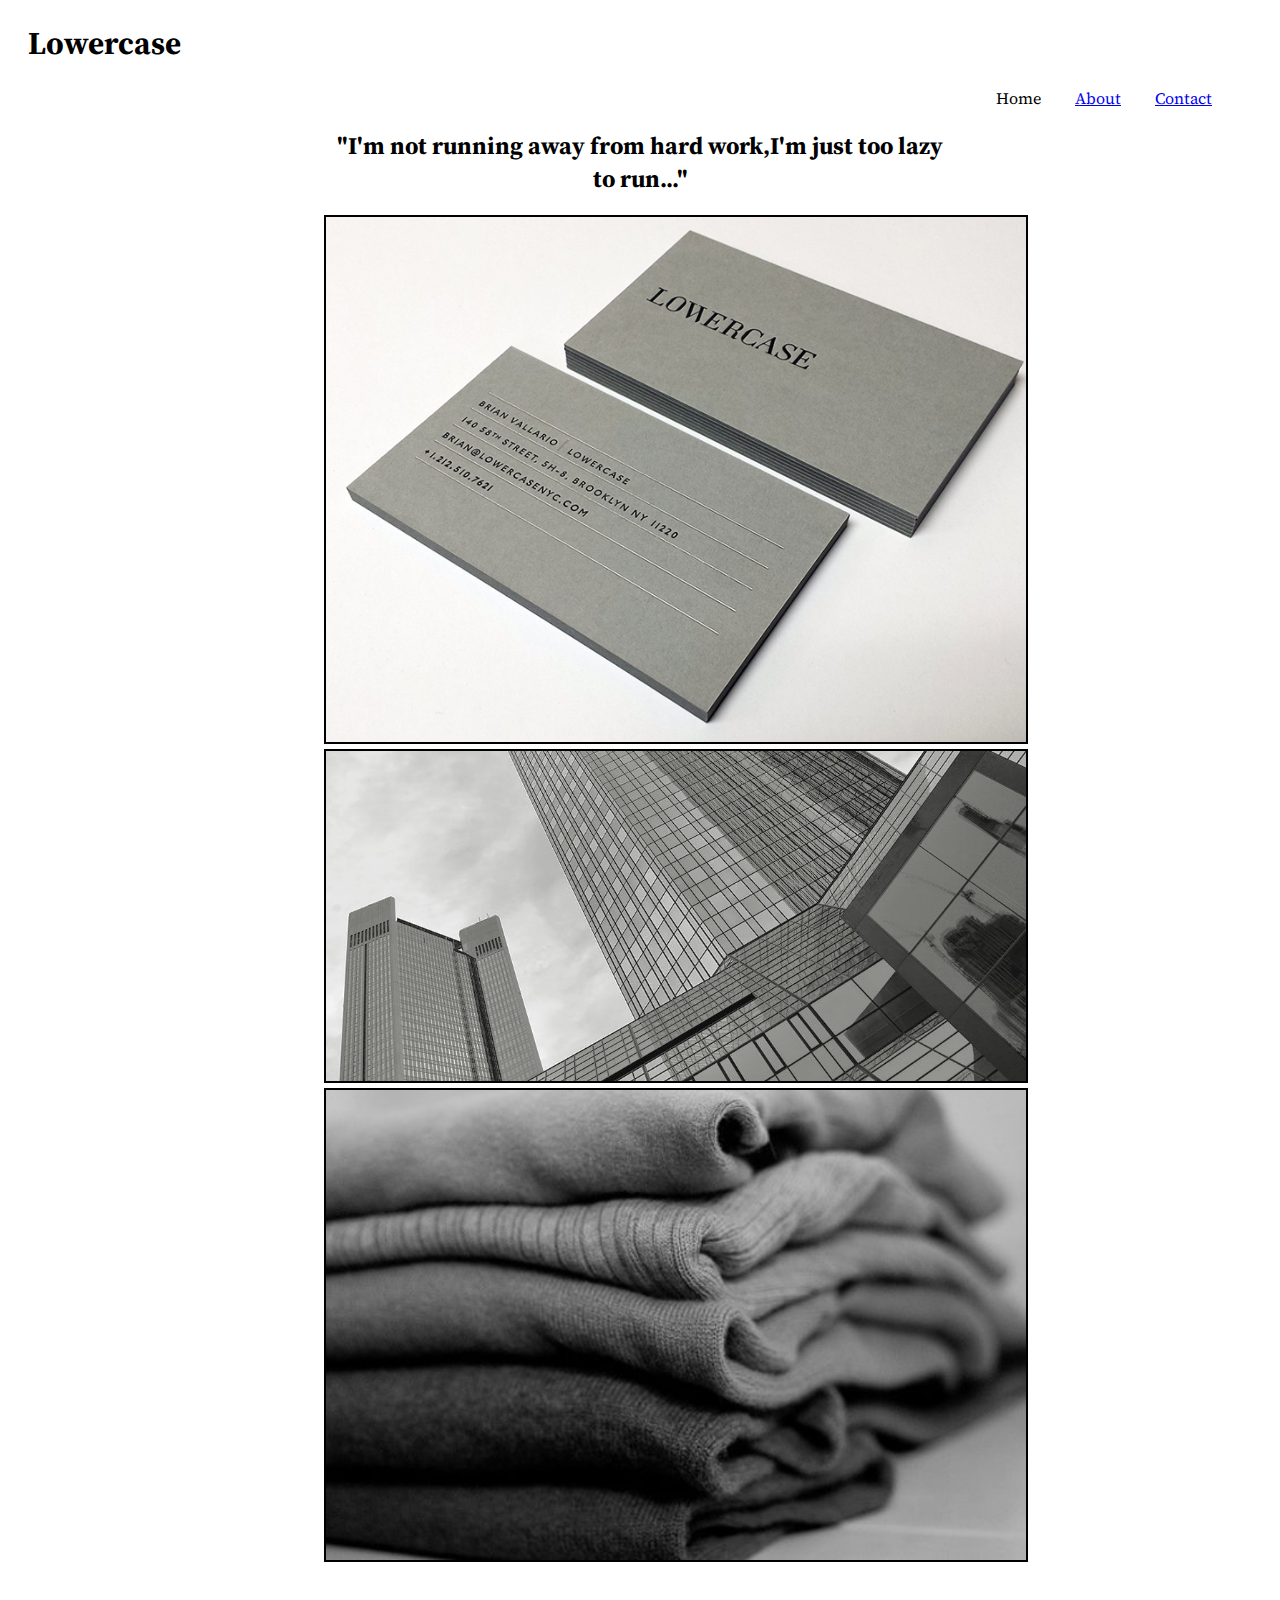
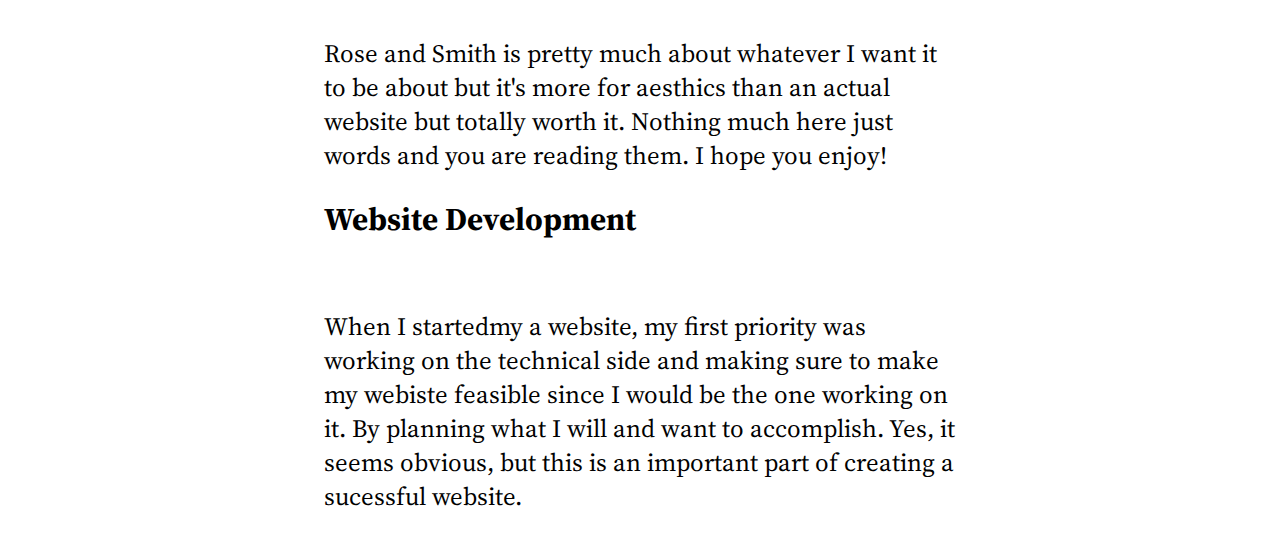
<file: index.html>
<!DOCTYPE html>
<html>
<head>
<link rel="stylesheet" type="text/css" href="style.css">
<link href="https://fonts.googleapis.com/css?family=Source+Serif+Pro" rel="stylesheet">
</head>
<title>Lowercase</title>
<link rel="shortcut icon" type="image/x-icon" href="assets/download.png">
<body>

<div class="header">
<h1>Lowercase</h1>
    
<ul> 
    <li>Home</li>
    <li><a href="/about.html">About</a></li>
    <li><a href="/contact.html">Contact</a></li>
</ul>
    </div>
<div class="main_content">
<div class="quote">
<h2> "I'm not running away from hard work,I'm just too lazy to run..." </h2>
    
    </div>
    <main>
    <div class="creepy_forest">
    <img src="assets/Lowercase_grey.png" width =700px>
    </div>
    <div class="green_plants">
    <img src="assets/greybuilding.jpg" width=700px>
    </div>
    <div class="new_york">
    <img src="assets/25aae588cd3d7753fc61966f06c240fa--fall-sweaters-cashmere-sweaters.jpg" width=700px>
    </div>
        </main>
    <br>
    <br>
        
<p> Rose and Smith is pretty much about whatever I want it to be about but it's more for aesthics than an actual website but totally worth it. Nothing much here just words and you are reading them. I hope you enjoy!</p>
    
<h1> Website Development</h1>
<br>
<p> When I startedmy a website, my first priority was working on the technical side and making sure to make my webiste feasible since I would be the one working on it. By planning what I will and want to accomplish. Yes, it seems obvious, but this is an important part of creating a sucessful website.</p>
    </div> 
</body>
</html>
</file>
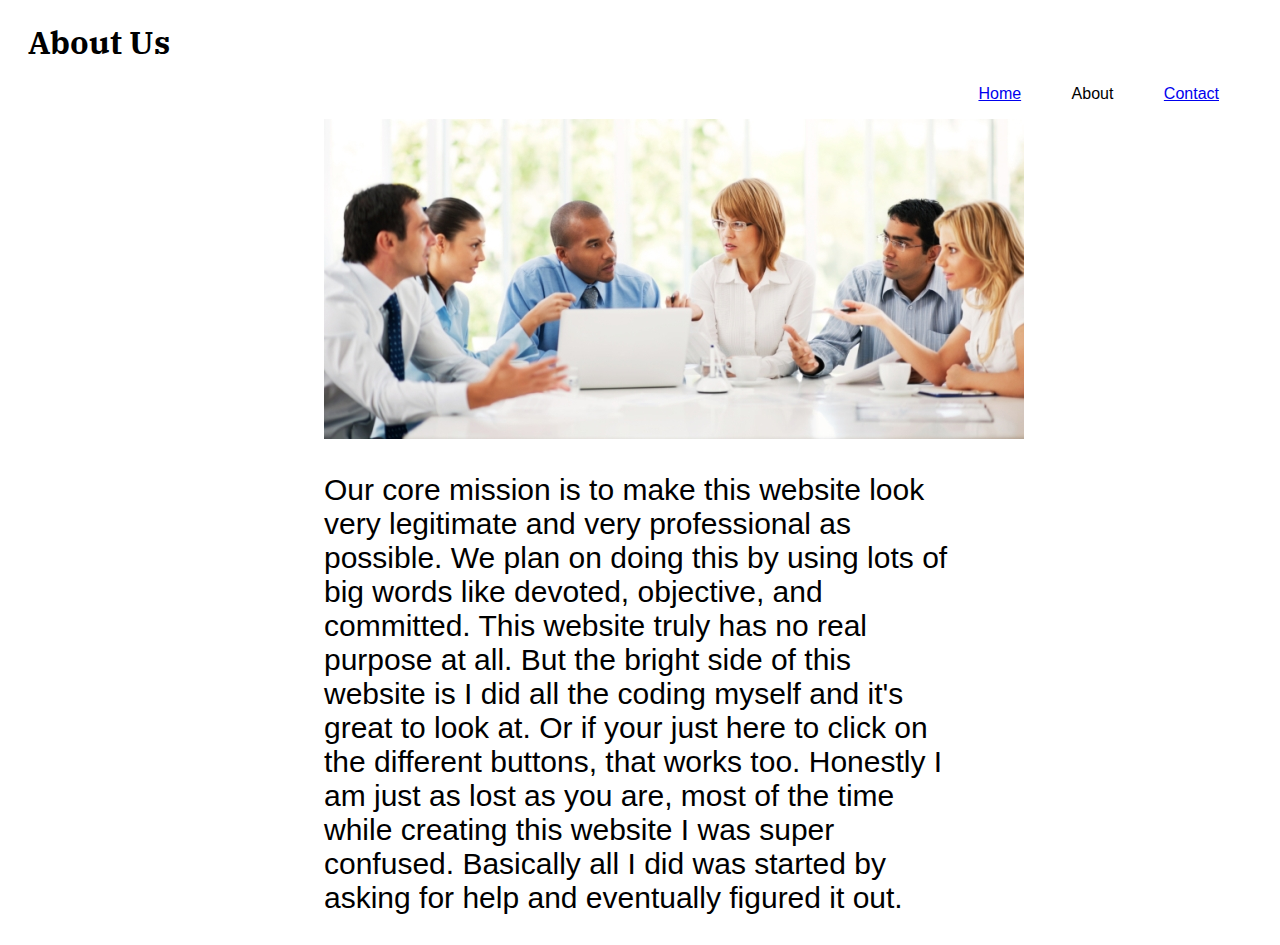
<file: about.html>
<!DOCTYPE html>
<html>
    <head>
        <link rel="stylesheet" type="text/css" href="about-style.css">
      <link href="https://fonts.googleapis.com/css?family=Open+Sans" rel="stylesheet">
    </head>

    <body>
        <div class="header">
            <h1>About Us</h1>
            <title> About Us</title>
        </div>
        <ul>
            <li><a href="/index.html">Home</a></li>
            <li> About</li>
            <li><a href="contact.html">Contact</a></li>
        </ul>
        <div class="productivity">
            <img src="assets/productivity.jpg" width="700px">
        </div>
        <div class="about-maincontent">
            <p> Our core mission is to make this website look very legitimate and very professional as possible. We plan on doing this by using lots of big words like devoted, objective, and committed. This website truly has no real purpose at all. But the bright side of this website is I did all the coding myself and it's great to look at. Or if your just here to click on the different buttons, that works too. Honestly I am just as lost as you are, most of the time while creating this website I was super confused. Basically all I did was started by asking for help and eventually figured it out.
            </p>
            <head><link href="https://fonts.googleapis.com/css?family=IBM+Plex+Serif" rel="stylesheet">
            </head>
        </div>
    </body>
</html>
</file>
<file: style.css>
img {
    border: 2px solid black;    
    
}

html {
font-family: 'Source Serif Pro', serif;
}

ul{ 
    text-align: right;
    margin-right: 30px
}

li {
    display: inline;
    margin-right: 30px;
    font-size: 16px;
}

.quote {
    text-align: center;
    
}

.creepy_forest{
    
}

.green_plants{
    p.solid {border-style: solid;}
}
.new_york{
    
}
.header {
    margin-left: 20px;
    font-size: 19x;
}

.main_content {
     margin-left: 25%;
    margin-right: 25%;
}

p {
    font-size: 25px;
}
body {
    background-color: white;
    color: black;
}
.header1{
 
}
</file>
<file: about-style.css>
html {
font-family: 'PT Sans', sans-serif;
}
 ul{ 
    text-align: right;
    margin-right: 30px
}
li {
    display: inline;
    margin-right: 23px;
    margin-left: 23px;
    font-size: 16px;
}
.header {
    margin-left: 20px;
    font-size: 19x;
}

.about-maincontent {
     margin-left: 25%;
    margin-right: 25%;
    font-size: 30px;
}
.productivity {
    align-content: center;
    margin-left: 25%;
}

.header{
    font-family: 'IBM Plex Serif', serif;
}
</file>
